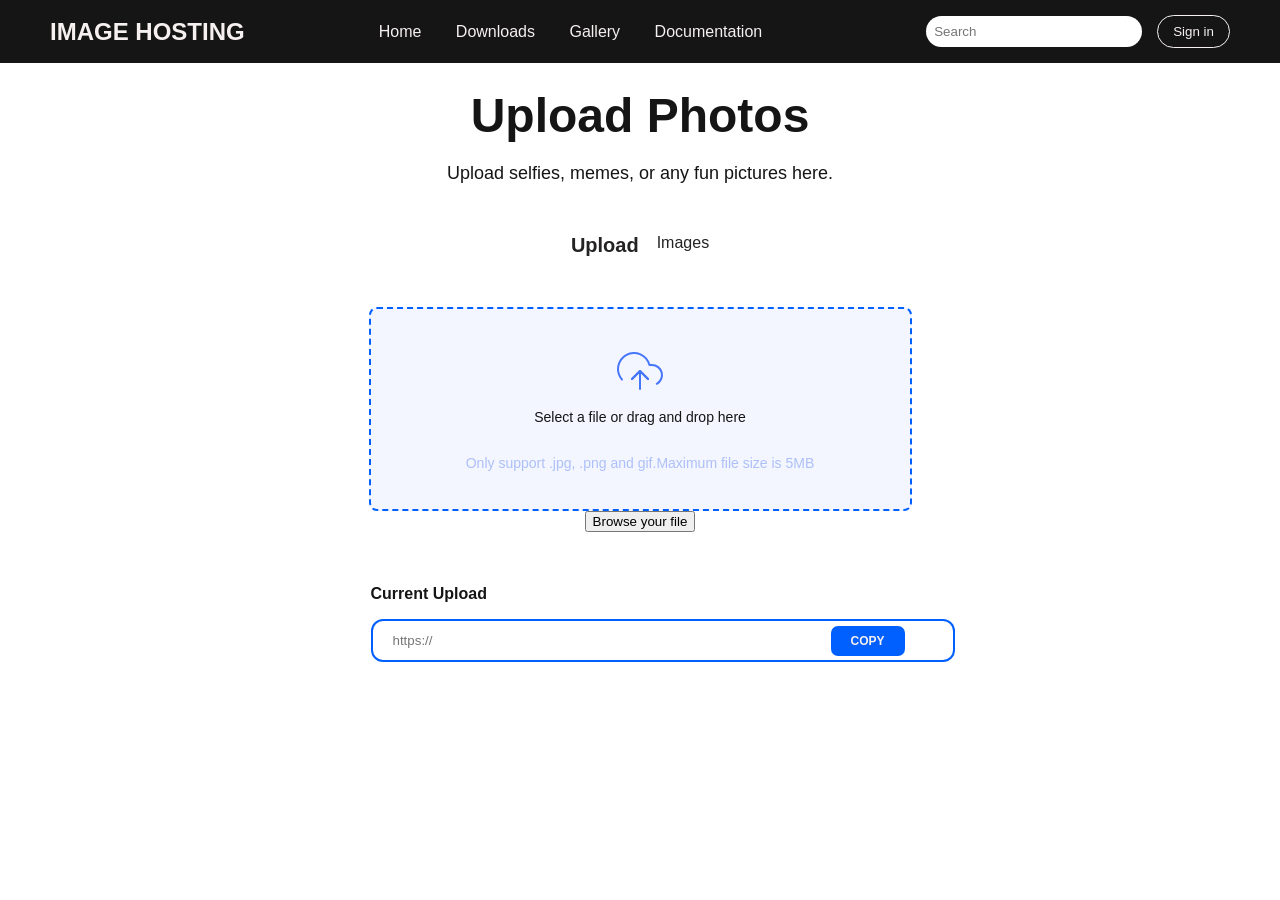
<file: frontend/upload_form.html>
<!DOCTYPE html>
<html lang="en">
<head>
    <meta charset="UTF-8">
    <meta name="viewport" content="width=device-width, initial-scale=1.0">
    <title>Upload Images</title>

    <link rel="stylesheet" href="CSS/style.css">
    <link rel="stylesheet" href="CSS/upload_style.css">
</head>
<body>
    <header>
        <div class="logo"><a href="index.html">Image Hosting</a></div>
        <nav>
            <a href="index.html">Home</a>
            <a href="upload_form.html">Downloads</a>
            <a href="images.html">Gallery</a>
            <a href="#">Documentation</a>
            <a href="#"></a>
        </nav>
        <div class="search-signin">
            <input type="text" placeholder="Search" readonly>
            <button>Sign in</button>
        </div>
    </header>

    <div class="container main">
        <div class="header-text">
            <h1>Upload Photos</h1>
            <p>Upload selfies, memes, or any fun pictures here.</p>
        </div>

        <div class="choose">
            <a href="upload_form.html" class="text-upload">Upload</a>
            <a href="images.html" class="text-image">Images</a>
        </div>

        <div id="upload-status" class="upload-status"></div>

        <div class="upload_file">
            <label class="upload-box" id="drop-area">
                <svg width="48" height="48" viewBox="0 0 48 48" fill="none" xmlns="http://www.w3.org/2000/svg">
                    <path d="M32 32L24 24L16 32" stroke="#4676FB" stroke-width="2" stroke-linecap="round" stroke-linejoin="round" />
                    <path d="M24 24V42" stroke="#4676FB" stroke-width="2" stroke-linecap="round" stroke-linejoin="round" />
                    <path d="M40.7799 36.78C42.7306 35.7165 44.2716 34.0338 45.1597 31.9973C46.0477 29.9607 46.2323 27.6865 45.6843 25.5334C45.1363 23.3803 43.8869 21.471 42.1333 20.1069C40.3796 18.7428 38.2216 18.0015 35.9999 18H33.4799C32.8745 15.6585 31.7462 13.4847 30.1798 11.642C28.6134 9.7993 26.6496 8.3357 24.4361 7.36121C22.2226 6.38673 19.817 5.92672 17.4002 6.01576C14.9833 6.10481 12.6181 6.7406 10.4823 7.87533C8.34649 9.01006 6.49574 10.6142 5.06916 12.5672C3.64259 14.5201 2.6773 16.7711 2.24588 19.1508C1.81446 21.5305 1.92813 23.9771 2.57835 26.3065C3.22856 28.636 4.3984 30.7877 5.99992 32.6" stroke="#4676FB" stroke-width="2" stroke-linecap="round" stroke-linejoin="round" />
                    <path d="M32 32L24 24L16 32" stroke="#4676FB" stroke-width="2" stroke-linecap="round" stroke-linejoin="round" />
                </svg>
                <p>Select a file or drag and drop here</p>
                <small>Only support .jpg, .png and gif.Maximum file size is 5MB </small>
                <input type="file" id="fileInput" accept=".jpg,.jpeg,.gif,.png">
            </label>
        </div>

        <div class="send_file">
            <button type="button">Browse your file</button>
        </div>

        <div class="current-upload">
            <h2>Current Upload</h2>
            <div class="input-with-button">
                <input type="text" id="current-upload-input" placeholder="https://" readonly>
                <button id="copy-button" class="copy-btn">COPY</button>
            </div>
        </div>
    </div>  
    
    <footer>

    </footer>
    
    <script src="js/upload.js"></script>
</body>
</html>
</file>
<file: frontend/CSS/style.css>
:root {
    --font-family: "Plus Jakarta Sans", sans-serif;
    --second-family: "Plus Jakarta Sans", sans-serif;

    
}

body {
    margin: 0;
    background-color: #151515;
    color: #f6f0f0;
    font-family: var(--font-family);
}

header {
    display: flex;
    justify-content: space-between;
    align-items: center;
    padding: 15px 50px;
    background-color: #151515;
    /* border-bottom: 1px solid rgb(255, 255, 255); */ 
    position: sticky;
    top: 0;
    z-index: 1000;
}

.logo {
    font-weight: bold;
    font-size: 24px;
    text-transform: uppercase;
    color: #f6f0f0;
}

nav a {
    color: #f6f0f0;
    text-decoration: none;
    margin: 0 15px;
    font-size: 16px;
}

.search-signin {
    display: flex;
    align-items: center;
}

.search-signin input {
    padding: 8px;
    border-radius: 20px;
    border: none;
    margin-right: 15px;
    width: 200px;
}

.search-signin button {
    background: none;
    color: #f6f0f0;
    border: 1px solid #f6f0f0;
    padding: 8px 15px;
    border-radius: 20px;
    cursor: pointer;
}

.main {
    text-align: center;
    padding: 10px;
}

.main h1 {
    font-size: 48px;
    margin-bottom: 20px;
    margin-top: 15px;
    font-weight: bold;
}

.main p {
    font-size: 18px;
    margin-bottom: 30px;
    color: #ccc;
}

.main a {
    text-decoration: none;
    color: #242222;
}

.cta-button {
    padding: 12px 30px;
    font-size: 16px;
    background-color: #fff;
    color: #242222;
    border-radius: 30px;
    border: none;
    cursor: pointer;
}

#image1 {
    opacity: 1;
    transition: opacity 0.4s ease;
}
</file>
<file: frontend/CSS/upload_style.css>
body{
    margin: 0;
    padding: 0;
    background-color: #ffffff;
    color: #151515;
}

.logo a {
    font-weight: bold;
    font-size: 24px;
    text-transform: uppercase;
    color: #f6f0f0;
    text-decoration: none;
}

.header-text p {
    color: #151515;
}

.choose{
    display: flex;
    justify-content: center;
    margin-top: 50px;
}

.text-upload, .text_image{
    font-family: var(--font-family);
    font-weight: 700;
    font-size: 20px;
    text-decoration: none;
    transition: color 0.3s ease-in-out;
}

.text-upload{
    color: #0060ff;
    margin-right: 18px;
}

.text-image{
    color: #adc0f8;
}

.text-upload:hover, .text_image:hover{
    opacity: 0.8;
}

.upload-box{
    width: 539px;
    height: 200px;
    background-color: #F3F5FF;
    border: 2px dashed #0060ff;
    display: flex;
    border-radius: 8px;
    margin: 0 auto;
    cursor: pointer;
    align-items: center;
    flex-direction: column;
    justify-content: center;
    transition: background-color 0.2s ease;
}

.upload-box:hover{
    background-color: #dcdee7;
}

.upload_file{
        margin-top: 50px;
}

.upload-box p{
    font-family: var(--font-family);
    font-weight: 400;
    font-size: 14px;
    text-align: center;
    color: #151515;
}

input[type="file"]{
    display: none;
}

.send-file button{
    margin-top: 30px;
    font-family: var(--font-family);
    font-weight: 600;
    font-size: 12px;
    text-transform: uppercase;
    text-align: center;
    color: #f6f0f0;
    border-radius: 7px;
    padding: 12px 16px;
    background: #0060ff;
    border: none;
    width: 539px;
    height: 39px;
    cursor: pointer;
}

.send-file > button {
    margin: 30px auto 0 auto; /* сверху 30px, слева и справа auto */
    display: block;
}

.upload-box.dragover{
    background-color: #58657bff;
}

.upload-box small{
    font-family: var(--font-family);
    font-weight: 400;
    font-size: 14px;
    text-align: center;
    color: #adc0f8;
}

.current-upload{
    margin-top: 50px;
    text-align: left;
    max-width: 539px;
    margin-left: auto;
    margin-right: auto;
}

.current-upload h2{
    font-family: var(--font-family);
    font-weight: 700;
    font-size: 16px;
    line-height: 150%;
    color: #151515;
}

.input-with-button{

    align-items: center;
}

.input-with-button input{
    border: 2px solid #0060ff;
    border-radius: 12px;
    padding: 12px 20px;
    width: 540px;
}

.copy-btn{
    font-family: var(--font-family);
    font-weight: 600;
    font-size: 12px;
    line-height: 150%;
    color: #f6f0f0;
    background: #0060ff;
    padding: 6px 20px;
    border: none;
    cursor: pointer;
    border-radius: 7px;
    position: relative;
    left: 460px;
    top: -36px;

}

.upload-status.success{
    background-color: #d4edda;
    color: aquamarine;
    border: 1px solid #cfded2;
    display: none;
}

.upload-status.error{
    background-color: #868c87;
    color: red;
    border: 1px solid rgb(174, 185, 177);
}
</file>
